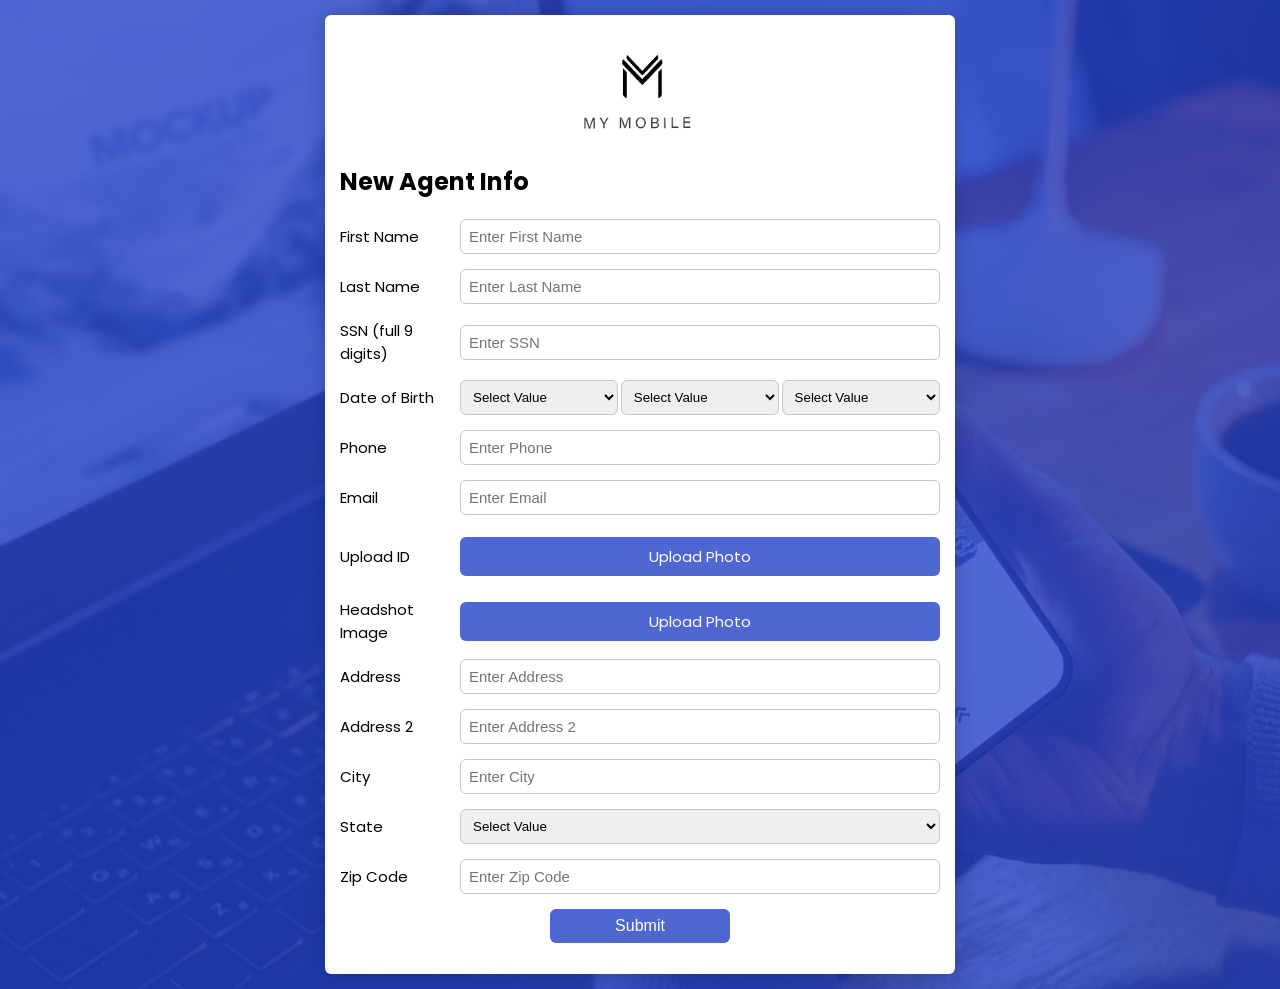
<file: index.html>
<html lang="es">
<head>
    <meta charset="UTF-8">
    <meta http-equiv="X-UA-Compatible" content="IE=edge">
    <meta name="viewport" content="width=device-width, initial-scale=1.0">
    <link rel="preconnect" href="https://fonts.googleapis.com">
    <link rel="preconnect" href="https://fonts.gstatic.com" crossorigin>
    <link href="https://fonts.googleapis.com/css2?family=Poppins&display=swap" rel="stylesheet">
    <link rel="stylesheet" href="css/styles.css">
    <script src="js/jquery.js"></script>
    <script src="js/main.js"></script>
    <title>My Mobile LLC</title>
</head>
<body>
    <div class="container-form">
        <form>
            <div class="box">
                <img src="img/logo.jpg" class="logo">
            </div>
            <div class="box">
                <h2>New Agent Info</h2>
            </div>
            <div class="box">
                <div class="flex">
                    <div><label>First Name</label></div>
                    <div><input type="text" class="input" placeholder="Enter First Name"></div>
                </div>
            </div>
            <div class="box">
                <div class="flex">
                    <div><label>Last Name</label></div>
                    <div><input type="text" class="input" placeholder="Enter Last Name"></div>
                </div>
            </div>
            <div class="box">
                <div class="flex">
                    <div><label>SSN (full 9 digits)</label></div>
                    <div><input type="number" class="input" placeholder="Enter SSN"></div>
                </div>
            </div>
            <div class="box">
                <div class="flex">
                    <div><label>Date of Birth</label></div>
                    <div class="container-select">
                        <select class="select" id="day">
                            <option value="default">Select Value</option>
                        </select>
                        <select class="select" id="month">
                            <option value="default">Select Value</option>
                        </select>
                        <select class="select" id="year">
                            <option value="default">Select Value</option>
                        </select>
                    </div>
                </div>
            </div>
            <div class="box">
                <div class="flex">
                    <div><label>Phone</label></div>
                    <div><input type="tel" class="input" placeholder="Enter Phone"></div>
                </div>
            </div>
            <div class="box">
                <div class="flex">
                    <div><label>Email</label></div>
                    <div><input type="email" class="input" placeholder="Enter Email"></div>
                </div>
            </div>
            <div class="box">
                <div class="flex">
                    <div><label>Upload ID</label></div>
                    <div class="container-file">
                        <label for="txtFileID" class="lblFile">Upload Photo</label>
                        <input id="txtFileID" type="file" name="txtFileID" style="display: none;" accept="image/*">
                    </div>
                </div>
            </div>
            <div class="box">
                <div class="flex">
                    <div><label>Headshot Image</label></div>
                    <div>
                        <label for="txtFileSelfie" class="lblFile">Upload Photo</label>
                        <input id="txtFileSelfie" type="file" name="txtFileSelfie" style="display: none;" accept="image/*">
                    </div>
                </div>
            </div>
            <div class="box">
                <div class="flex">
                    <div><label>Address</label></div>
                    <div><input type="text" class="input" placeholder="Enter Address"></div>
                </div>
            </div>
            <div class="box">
                <div class="flex">
                    <div><label>Address 2</label></div>
                    <div><input type="text" class="input" placeholder="Enter Address 2"></div>
                </div>
            </div>
            <div class="box">
                <div class="flex">
                    <div><label>City</label></div>
                    <div><input type="text" class="input" placeholder="Enter City"></div>
                </div>
            </div>
            <div class="box">
                <div class="flex">
                    <div><label>State</label></div>
                    <div class="container-select">
                        <select class="select state" id="state">
                            <option value="default">Select Value</option>
                        </select>
                    </div>
                </div>
            </div>
            <div class="box">
                <div class="flex">
                    <div><label>Zip Code</label></div>
                    <div><input type="number" class="input" placeholder="Enter Zip Code"></div>
                </div>
            </div>
            <div class="box container-button">
                <input type="submit" class="txtSend">
            </div>
        </form>
    </div>    
</body>
</html>
</file>
<file: css/styles.css>
/*
    AUTOR:  EDUARDO BLANCO
    FECHA:  02/07/21

    INDICE
    01 GLOBALES
    02 FORMULARIO
    03 PDF
    04 MOVIL
*/

/********************** 01 ************************/
body{
    margin: 0px;
    padding: 0;
    font-family: 'Poppins', sans-serif;
    background: linear-gradient(rgba(36,65,201,0.8), rgba(36,65,201,0.8)), url(../img/fondo.png);
    background-size: cover;
    background-repeat: no-repeat;
}
/*************************************************/



/********************** 02 ************************/
.container-form{
    width: 600px;
    margin: auto;
    box-shadow: 0px 0px 20px rgb(0 0 0 / 20%);
    padding: 15px;
    border-radius: 6px;
    margin-top: 15px;
    margin-bottom: 15px;
    background-color: #FFF;
}

.logo{
    display: block;
    width: 180px;
    margin: auto;
}

.box {
    margin-top: 15px;
}

.flex {
    display: flex;
    align-items: center;
}

.flex div:first-child {
    width: 20%;
}

.flex div:last-child {
    width: 80%;
}

label, input{
    font-size: 15px;
}

.input {
    width: 100%;
    padding: 8px;
    border: 1px solid #c7c7c7;
    border-radius: 6px;
    outline: none;
}

.container-select{
    display: flex;
    justify-content: space-between;
}

.select {
    width: 33%;
    padding: 8px;
    border: 1px solid #c7c7c7;
    border-radius: 6px;
    outline: none;
    cursor: pointer;
}

.state{
    width: 100%;
}

.input:focus {
    box-shadow: 0px 0px 3px rgb(36 65 201 / 80%);
}

input[type=number]::-webkit-inner-spin-button, 
input[type=number]::-webkit-outer-spin-button { 
  -webkit-appearance: none; 
  margin: 0; 
}

.lblFile {
    background: rgba(36,65,201,0.8);
    padding: 8px;
    color: white;
    border-radius: 6px;
    cursor: pointer;
    display: block;
    text-align: center;
}

.lblFile:hover, .txtSend:hover{
    background: rgba(36,65,201,0.6);
}

.container-file{
    margin-top: 7px;
    margin-bottom: 7px;
}

.container-button{
    text-align: center;
}

.txtSend{
    width: 30%;
    background-color: rgba(36,65,201,0.8);
    padding: 8px;
    border-radius: 6px;
    font-size: 16px;
    color: white;
    outline: none;
    border: none;
    cursor: pointer;
}

.sub-box {
    width: 550px;
    margin: auto;
}

canvas {
    width: 550px;
    height: 280px;
    background-color: #efefef;
    margin: 0;
    padding: 0;
    border-top-left-radius: 6px;
    border-top-right-radius: 6px;
}

.txtDelete{
    background-color: red;
}

.txtDelete:hover{
    background-color: #ff000099;
}

.container-label {
    margin-top: 8px;
    text-align: center;
}

.signature p {
    margin: 0;
    color: white;
}

.signature {
    width: 100%;
    height: 30px;
    background: rgba(36,65,201,0.8);
    text-align: center;
    border-bottom-left-radius: 6px;
    border-bottom-right-radius: 6px;
    display: flex;
    justify-content: space-around;
    align-items: center;
}

.flex-box input{
    width: 47%;
}

#imgDelete {
    cursor: pointer;
    background-color: red;
}

.sub-flex{
    display: flex;
    align-items: center;
}

.tools {
    position: relative;
    margin-top: -27px;
    z-index: 1;
    text-align: right;
}

.warning{
    text-align: right;
    color: red;
}

.result {
    border: 2px solid red;
    padding: 10px;
    text-align: right;
}

.result, .warning{
    display: none;
}

.popup, .popup-image {
    position: fixed;
    width: 290px;
    height: 180px;
    background: white;
    display: flex;
    align-items: center;
    flex-direction: column;
    justify-content: center;
    border-radius: 6px;
    top: 50%;
    left: 50%;
    margin-left: -145px;
    margin-top: -90px;
    box-shadow: 0px 0px 8px rgb(0 0 0 / 20%);
}

#txtAccept, #txtSendImage {
    width: 145px;
    margin-top: 11px;
}

.popup, .popup-image{
    display: none;
}

.message {
    text-align: right;
    color: green;
    display: none;
}

._idBack .message{
    position: absolute;
    right: 100px;
    bottom: -12px;
}

._idFront .message{
    position: absolute;
    right: 100px;
    bottom: 56px;
}

._selfie .message {
    position: absolute;
    right: 100px;
    bottom: -77px;
}
/*************************************************/



/********************** 03 ************************/
.justify{
    text-align: justify;
}

.body p, body span{
    font-size: 12px;
    color: black;
}

.center{
    text-align: center;
    width: 100%;
    border-bottom: 1px solid black;
    font-size: 14px !important;
}

.body{
    padding: 85px;
}

.pdf-img{
    width: 100px;
}

.bottom{
    text-decoration: underline;
}

.pdf-flex{
    display: flex;
    align-items: center;
}

.pdf-label{
    width: 25%;
}

.pdf-input{
    width: 75%;
}

.superior, .inferior{
    display: flex;
}

.nombre, .middle, .apellidos{
    width: 33%;
}

.guru-flex{
    display: flex;
    justify-content: space-between;
}

.sub-flex{
    display: flex;
    flex-direction: column;
    width: 25%;
}

.inf{
    border-top: 2px solid black;
}

.inf-flex{
    display: flex;
    justify-content: space-between;
}

.sup, .inf{
    width: 100%;
}

.s1, .s2{
    width: 19%;
}

.s3{
    width: 59%;
}

.div-signature{
    display: flex;
    justify-content: space-between;
    align-items: flex-end;
}

.sub-container{
    display: flex;
    flex-direction: column;
}

.sub-container{
    width: 45%;
}

.img-signature{
    width: 200px;
}
/*************************************************/



/********************** 04 ************************/
@media (max-width: 650px){
    .container-form {
        width: 100%;
        padding: 0;
        margin-top: 0;
        margin-bottom: 0;
        border-radius: 0;
    }

    form {
        padding: 15px;
        margin-bottom: 0;
    }

    .box:first-child{
        margin-top: 0;
    }

    .sub-box{
        width: 290px;
    }

    canvas{
        width: 290px;
        height: 290px;
    }

    ._idFront .message {
        position: absolute;
        right: 20px;
        bottom: 63px;
    }

    ._idBack .message {
        position: absolute;
        right: 20px;
        bottom: -6px;
    }

    ._selfie .message {
        position: absolute;
        right: 20px;
        bottom: -70px;
    }
}


/**************************************************/
</file>
